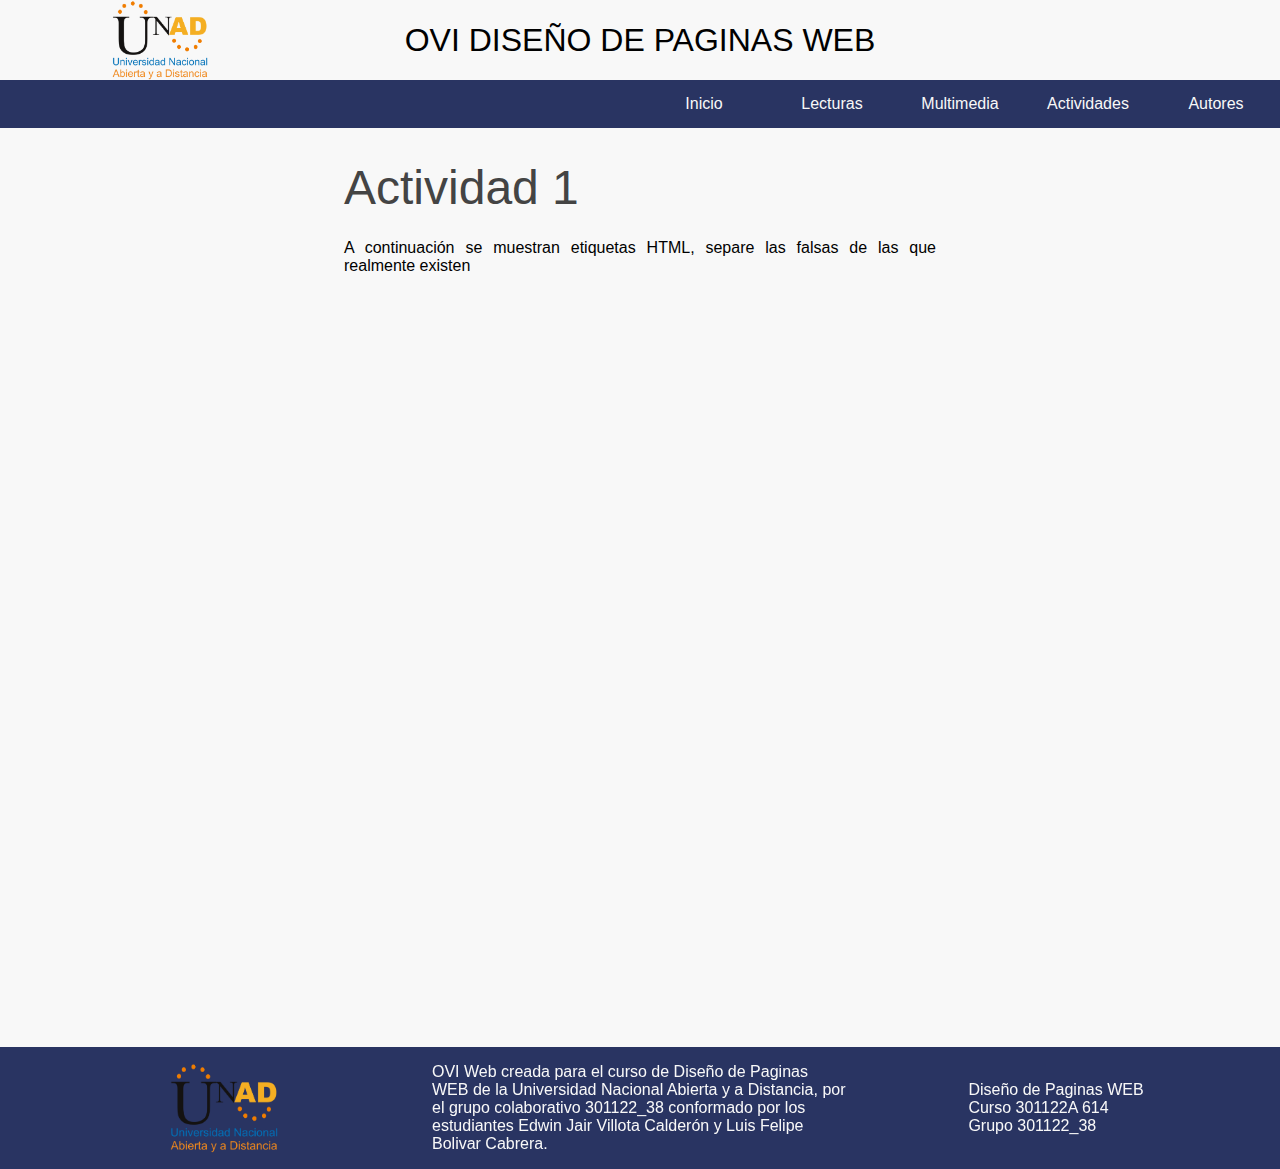
<file: pages/activities/activitie1.html>
<!DOCTYPE html>
<html lang="en">
<head>
    <meta charset="UTF-8">
    <meta name="viewport" content="width=device-width, initial-scale=1.0">
    <meta http-equiv="X-UA-Compatible" content="ie=edge">
    <link rel="stylesheet" href="../../styles/index.css">
    <link rel="stylesheet" href="../../styles/activities.css">
    <title>OVI WEB</title>
</head>
<body>
    <header class="main-header">
        <div class="header-div">
        </div>
        <div class="header-div">
            <h1>OVI Diseño de paginas Web</h1>
        </div>
        <div class="header-div">
            
        </div>
    </header>
    <nav class="main-menu">
        <ul>
            <li><a href="../../index.html">Inicio</a></li>
            <li class="submenu">
                <a href="#">Lecturas</a>
                <ul class="submenu-ul">
                    <li class="submenu-item"><a href="../lectures/lecture1.html">Lectura 1</a></li>
                    <li class="submenu-item"><a href="../lectures/lecture2.html">Lectura 2</a></li>
                    <li class="submenu-item"><a href="../lectures/lecture3.html">Lectura 3</a></li>
                    <li class="submenu-item"><a href="../lectures/lecture4.html">Lectura 4</a></li>
                    <li class="submenu-item"><a href="../lectures/lecture5.html">Lectura 5</a></li>
                </ul>
            </li>
            <li class="submenu">
                <a href="#">Multimedia</a>
                <ul class="submenu-ul">
                    <li class="submenu-item"><a href="../media/media1.html">Multimedia 1</a></li>
                    <li class="submenu-item"><a href="../media/media2.html">Multimedia 2</a></li>
                </ul>
            </li>
            <li class="submenu">
                <a href="#">Actividades</a>
                <ul class="submenu-ul">
                    <li class="submenu-item"><a href="../activities/activitie1.html">Actividad 1</a></li>
                    <li class="submenu-item"><a href="../activities/activitie2.html">Actividad 2</a></li>
                    <li class="submenu-item"><a href="../activities/activitie3.html">Actividad 3</a></li>
                </ul>
            </li>
            <li><a href="../autors/autors.html">Autores</a></li>
        </ul>
    </nav>

    <section class="activitie-section">
        <div></div>
        <article class="activitie-article">
            <h1 class="activitie-article-title">
                Actividad 1
            </h1>
            <div class="activitie-body">
                <p class="activitie-description">A continuación se muestran etiquetas HTML, separe las falsas de las que realmente existen</p><br>
                <div class="activitie-wrapper">
                        <iframe width="795" height="690" frameborder="0" src="https://es.educaplay.com/es/recursoseducativos/4913226/html5/actividad_1.htm"></iframe>
                </div>
            </div>
        </article>
        <div></div>
    </section>

    <footer class="main-footer">
        <div class="footer-div"></div>
        <div class="footer-div">
            <p class="footer-text">
                    OVI Web creada para el curso de Diseño de Paginas WEB de la Universidad Nacional Abierta y a Distancia, por el grupo colaborativo 301122_38 conformado por los estudiantes Edwin Jair Villota Calderón y Luis Felipe Bolivar Cabrera.
            </p>
        </div>
        <div class="footer-div">
            <p class="footer-text">
                Diseño de Paginas WEB<br>
                Curso 301122A 614<br>
                Grupo 301122_38<br>
            </p>
        </div>
    </footer>
</body>
</html>
</file>
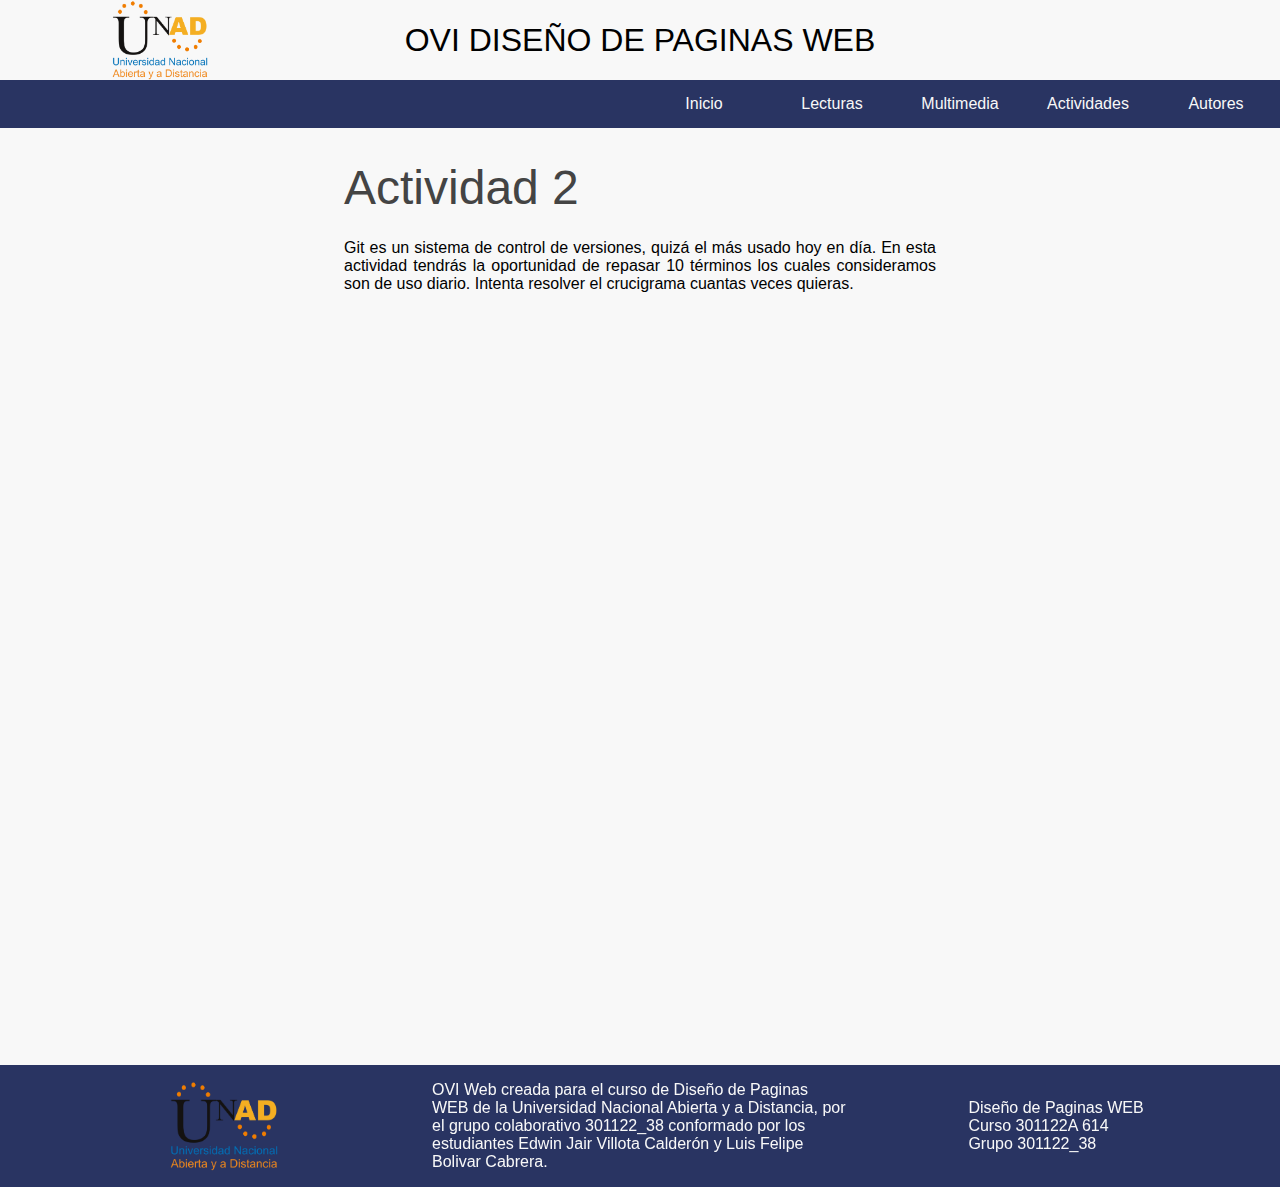
<file: pages/activities/activitie2.html>
<!DOCTYPE html>
<html lang="en">
<head>
    <meta charset="UTF-8">
    <meta name="viewport" content="width=device-width, initial-scale=1.0">
    <meta http-equiv="X-UA-Compatible" content="ie=edge">
    <link rel="stylesheet" href="../../styles/index.css">
    <link rel="stylesheet" href="../../styles/activities.css">
    <title>OVI WEB</title>
</head>
<body>
    <header class="main-header">
        <div class="header-div">
        </div>
        <div class="header-div">
            <h1>OVI Diseño de paginas Web</h1>
        </div>
        <div class="header-div">
            
        </div>
    </header>
    <nav class="main-menu">
        <ul>
            <li><a href="../../index.html">Inicio</a></li>
            <li class="submenu">
                <a href="#">Lecturas</a>
                <ul class="submenu-ul">
                    <li class="submenu-item"><a href="../lectures/lecture1.html">Lectura 1</a></li>
                    <li class="submenu-item"><a href="../lectures/lecture2.html">Lectura 2</a></li>
                    <li class="submenu-item"><a href="../lectures/lecture3.html">Lectura 3</a></li>
                    <li class="submenu-item"><a href="../lectures/lecture4.html">Lectura 4</a></li>
                    <li class="submenu-item"><a href="../lectures/lecture5.html">Lectura 5</a></li>
                </ul>
            </li>
            <li class="submenu">
                <a href="#">Multimedia</a>
                <ul class="submenu-ul">
                    <li class="submenu-item"><a href="../media/media1.html">Multimedia 1</a></li>
                    <li class="submenu-item"><a href="../media/media2.html">Multimedia 2</a></li>
                </ul>
            </li>
            <li class="submenu">
                <a href="#">Actividades</a>
                <ul class="submenu-ul">
                    <li class="submenu-item"><a href="../activities/activitie1.html">Actividad 1</a></li>
                    <li class="submenu-item"><a href="../activities/activitie2.html">Actividad 2</a></li>
                    <li class="submenu-item"><a href="../activities/activitie3.html">Actividad 3</a></li>
                </ul>
            </li>
            <li><a href="../autors/autors.html">Autores</a></li>
        </ul>
    </nav>

    <section class="activitie-section">
        <div></div>
        <article class="activitie-article">
            <h1 class="activitie-article-title">
                Actividad 2
            </h1>
            <div class="activitie-body">
                <p class="activitie-description">
                    Git es un sistema de control de versiones, quizá el más usado hoy en día. En esta actividad tendrás la oportunidad de repasar 10 términos los cuales consideramos
                    son de uso diario. Intenta resolver el crucigrama cuantas veces quieras.
                </p><br>
                <div class="activitie-wrapper">
                        <iframe width="795" height="690" frameborder="0" src="https://es.educaplay.com/es/recursoseducativos/4923590/html5/terminos_de_git.htm"></iframe>
                </div>
            </div>
        </article>
        <div></div>
    </section>

    <footer class="main-footer">
        <div class="footer-div"></div>
        <div class="footer-div">
            <p class="footer-text">
                    OVI Web creada para el curso de Diseño de Paginas WEB de la Universidad Nacional Abierta y a Distancia, por el grupo colaborativo 301122_38 conformado por los estudiantes Edwin Jair Villota Calderón y Luis Felipe Bolivar Cabrera.
            </p>
        </div>
        <div class="footer-div">
            <p class="footer-text">
                Diseño de Paginas WEB<br>
                Curso 301122A 614<br>
                Grupo 301122_38<br>
            </p>
        </div>
    </footer>
</body>
</html>
</file>
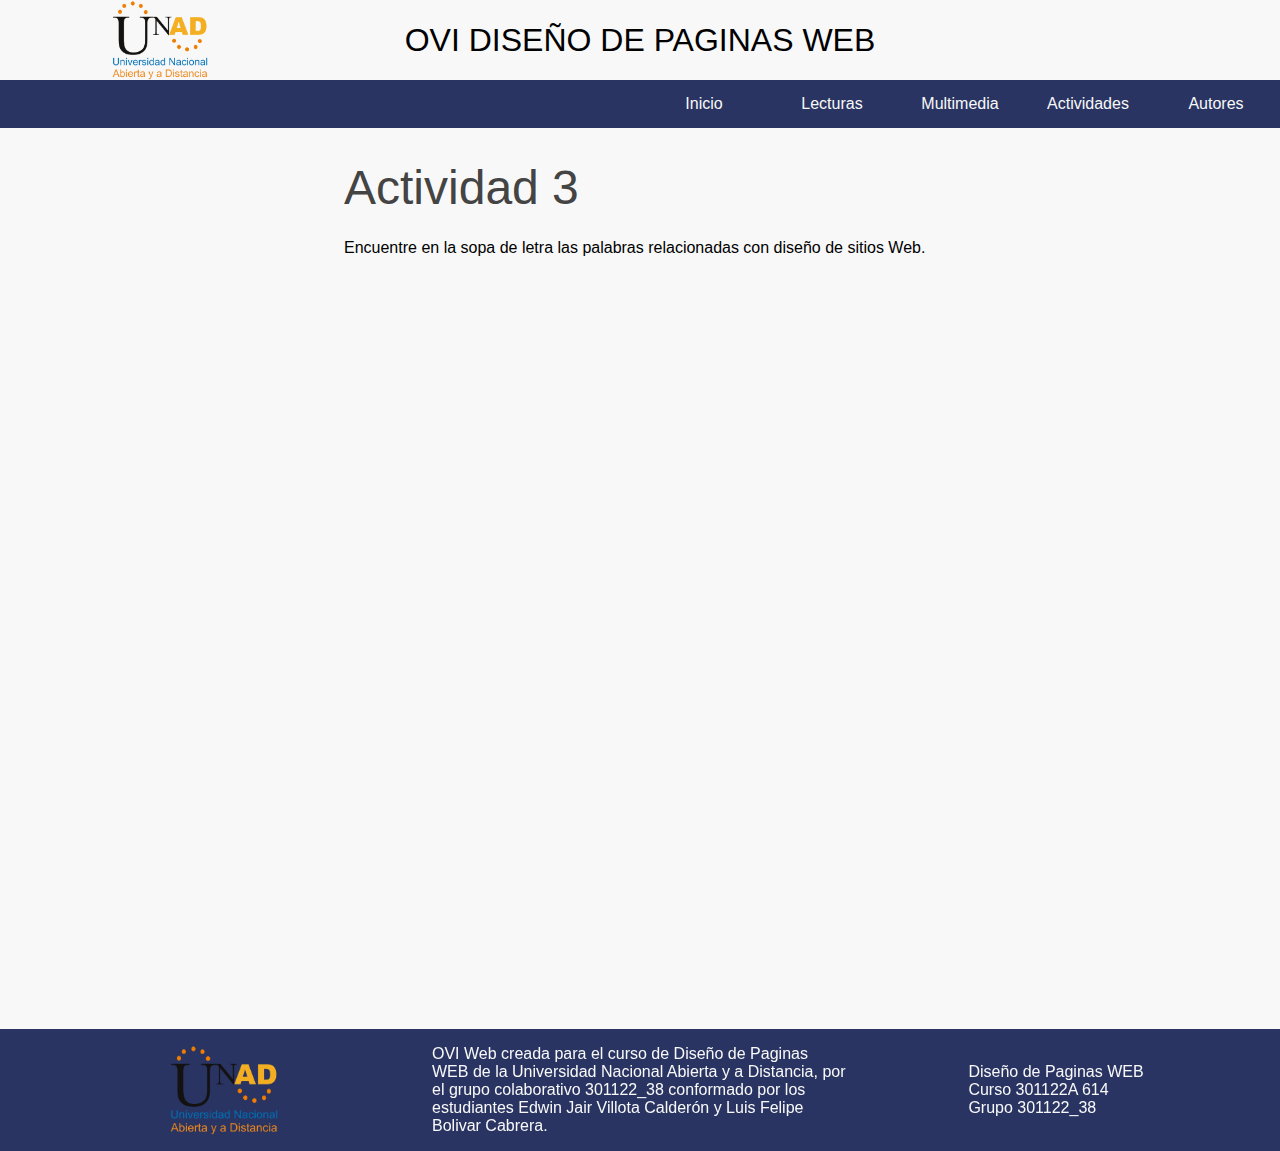
<file: pages/activities/activitie3.html>
<!DOCTYPE html>
<html lang="en">
<head>
    <meta charset="UTF-8">
    <meta name="viewport" content="width=device-width, initial-scale=1.0">
    <meta http-equiv="X-UA-Compatible" content="ie=edge">
    <link rel="stylesheet" href="../../styles/index.css">
    <link rel="stylesheet" href="../../styles/activities.css">
    <title>OVI WEB</title>
</head>
<body>
    <header class="main-header">
        <div class="header-div">
        </div>
        <div class="header-div">
            <h1>OVI Diseño de paginas Web</h1>
        </div>
        <div class="header-div">
            
        </div>
    </header>
    <nav class="main-menu">
        <ul>
            <li><a href="../../index.html">Inicio</a></li>
            <li class="submenu">
                <a href="#">Lecturas</a>
                <ul class="submenu-ul">
                    <li class="submenu-item"><a href="../lectures/lecture1.html">Lectura 1</a></li>
                    <li class="submenu-item"><a href="../lectures/lecture2.html">Lectura 2</a></li>
                    <li class="submenu-item"><a href="../lectures/lecture3.html">Lectura 3</a></li>
                    <li class="submenu-item"><a href="../lectures/lecture4.html">Lectura 4</a></li>
                    <li class="submenu-item"><a href="../lectures/lecture5.html">Lectura 5</a></li>
                </ul>
            </li>
            <li class="submenu">
                <a href="#">Multimedia</a>
                <ul class="submenu-ul">
                    <li class="submenu-item"><a href="../media/media1.html">Multimedia 1</a></li>
                    <li class="submenu-item"><a href="../media/media2.html">Multimedia 2</a></li>
                </ul>
            </li>
            <li class="submenu">
                <a href="#">Actividades</a>
                <ul class="submenu-ul">
                    <li class="submenu-item"><a href="../activities/activitie1.html">Actividad 1</a></li>
                    <li class="submenu-item"><a href="../activities/activitie2.html">Actividad 2</a></li>
                    <li class="submenu-item"><a href="../activities/activitie3.html">Actividad 3</a></li>
                </ul>
            </li>
            <li><a href="../autors/autors.html">Autores</a></li>
        </ul>
    </nav>

    <section class="activitie-section">
        <div></div>
        <article class="activitie-article">
            <h1 class="activitie-article-title">
                Actividad 3
            </h1>
            <div class="activitie-body">
                <p class="activitie-description">
                   Encuentre en la sopa de letra las palabras relacionadas con diseño de sitios Web. 
                </p><br>
                <div class="activitie-wrapper">
                    <iframe width="795" height="690" frameborder="0" src="https://es.educaplay.com/es/recursoseducativos/4923746/html5/actividad_3.htm"></iframe>
                </div>
            </div>
        </article>
        <div></div>
    </section>

    <footer class="main-footer">
        <div class="footer-div"></div>
        <div class="footer-div">
            <p class="footer-text">
                    OVI Web creada para el curso de Diseño de Paginas WEB de la Universidad Nacional Abierta y a Distancia, por el grupo colaborativo 301122_38 conformado por los estudiantes Edwin Jair Villota Calderón y Luis Felipe Bolivar Cabrera.
            </p>
        </div>
        <div class="footer-div">
            <p class="footer-text">
                Diseño de Paginas WEB<br>
                Curso 301122A 614<br>
                Grupo 301122_38<br>
            </p>
        </div>
    </footer>
</body>
</html>
</file>
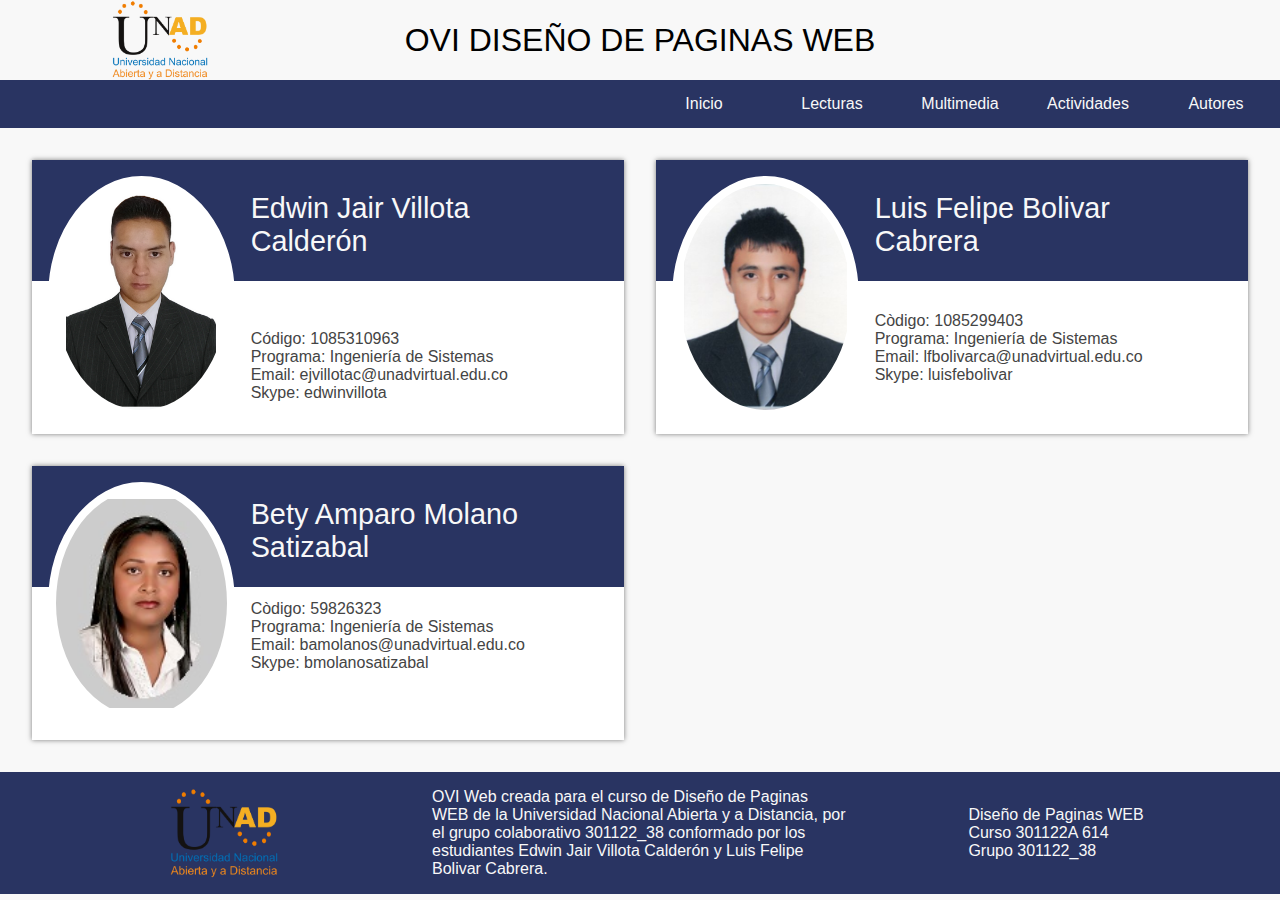
<file: pages/autors/autors.html>
<!DOCTYPE html>
<html lang="en">
<head>
    <meta charset="UTF-8">
    <meta name="viewport" content="width=device-width, initial-scale=1.0">
    <meta http-equiv="X-UA-Compatible" content="ie=edge">
    <link rel="stylesheet" href="../../styles/index.css">
    <link rel="stylesheet" href="../../styles/autors.css">
    <title>OVI WEB</title>
</head>
<body>
    <header class="main-header">
        <div class="header-div">
        </div>
        <div class="header-div">
            <h1>OVI Diseño de paginas Web</h1>
        </div>
        <div class="header-div">
            
        </div>
    </header>
    <nav class="main-menu">
        <ul>
            <li><a href="../../index.html">Inicio</a></li>
            <li class="submenu">
                <a href="#">Lecturas</a>
                <ul class="submenu-ul">
                    <li class="submenu-item"><a href="../lectures/lecture1.html">Lectura 1</a></li>
                    <li class="submenu-item"><a href="../lectures/lecture2.html">Lectura 2</a></li>
                    <li class="submenu-item"><a href="../lectures/lecture3.html">Lectura 3</a></li>
                    <li class="submenu-item"><a href="../lectures/lecture4.html">Lectura 4</a></li>
                    <li class="submenu-item"><a href="../lectures/lecture5.html">Lectura 5</a></li>
                </ul>
            </li>
            <li class="submenu">
                <a href="#">Multimedia</a>
                <ul class="submenu-ul">
                    <li class="submenu-item"><a href="../media/media1.html">Multimedia 1</a></li>
                    <li class="submenu-item"><a href="../media/media2.html">Multimedia 2</a></li>
                </ul>
            </li>
            <li class="submenu">
                <a href="#">Actividades</a>
                <ul class="submenu-ul">
                    <li class="submenu-item"><a href="../activities/activitie1.html">Actividad 1</a></li>
                    <li class="submenu-item"><a href="../activities/activitie2.html">Actividad 2</a></li>
                    <li class="submenu-item"><a href="../activities/activitie3.html">Actividad 3</a></li>
                </ul>
            </li>
            <li><a href="#">Autores</a></li>
        </ul>
    </nav>

    <section class="autors-section">
        <div class="autor-wrapper">
            <div class="avatar"></div>
            <div class="autor-info-wrapper">
                <span class="autor-name">Edwin Jair Villota Calderón</span><br><br><br><br><br>
                <span class="autor-code">Código: 1085310963</span><br>
                <span class="autor-program">Programa: Ingeniería de Sistemas</span><br>
                <span class="autor-email">Email: ejvillotac@unadvirtual.edu.co</span><br>
                <span class="autor-skype">Skype: edwinvillota</span>
            </div>
        </div>
        <div class="autor-wrapper">
            <div class="avatar"></div>
            <div class="autor-info-wrapper">
                <span class="autor-name">Luis Felipe Bolivar Cabrera</span><br><br><br><br>
                <span class="autor-code">Còdigo: 1085299403</span><br>
                <span class="autor-program">Programa: Ingeniería de Sistemas</span><br>
                <span class="autor-email">Email: lfbolivarca@unadvirtual.edu.co</span><br>
                <span class="autor-skype">Skype: luisfebolivar</span>
            </div>
        </div>
        <div class="autor-wrapper">
            <div class="avatar"></div>
            <div class="autor-info-wrapper">
                <span class="autor-name">Bety Amparo Molano Satizabal</span><br><br><br>
                <span class="autor-code">Còdigo: 59826323</span><br>
                <span class="autor-program">Programa: Ingeniería de Sistemas</span><br>
                <span class="autor-email">Email: bamolanos@unadvirtual.edu.co</span><br>
                <span class="autor-skype">Skype: bmolanosatizabal</span>
            </div>
        </div>
    </section>

    <footer class="main-footer">
        <div class="footer-div"></div>
        <div class="footer-div">
            <p class="footer-text">
                    OVI Web creada para el curso de Diseño de Paginas WEB de la Universidad Nacional Abierta y a Distancia, por el grupo colaborativo 301122_38 conformado por los estudiantes Edwin Jair Villota Calderón y Luis Felipe Bolivar Cabrera.
            </p>
        </div>
        <div class="footer-div">
            <p class="footer-text">
                Diseño de Paginas WEB<br>
                Curso 301122A 614<br>
                Grupo 301122_38<br>
                    </p>
        </div>
    </footer>
</body>
</html>
</file>
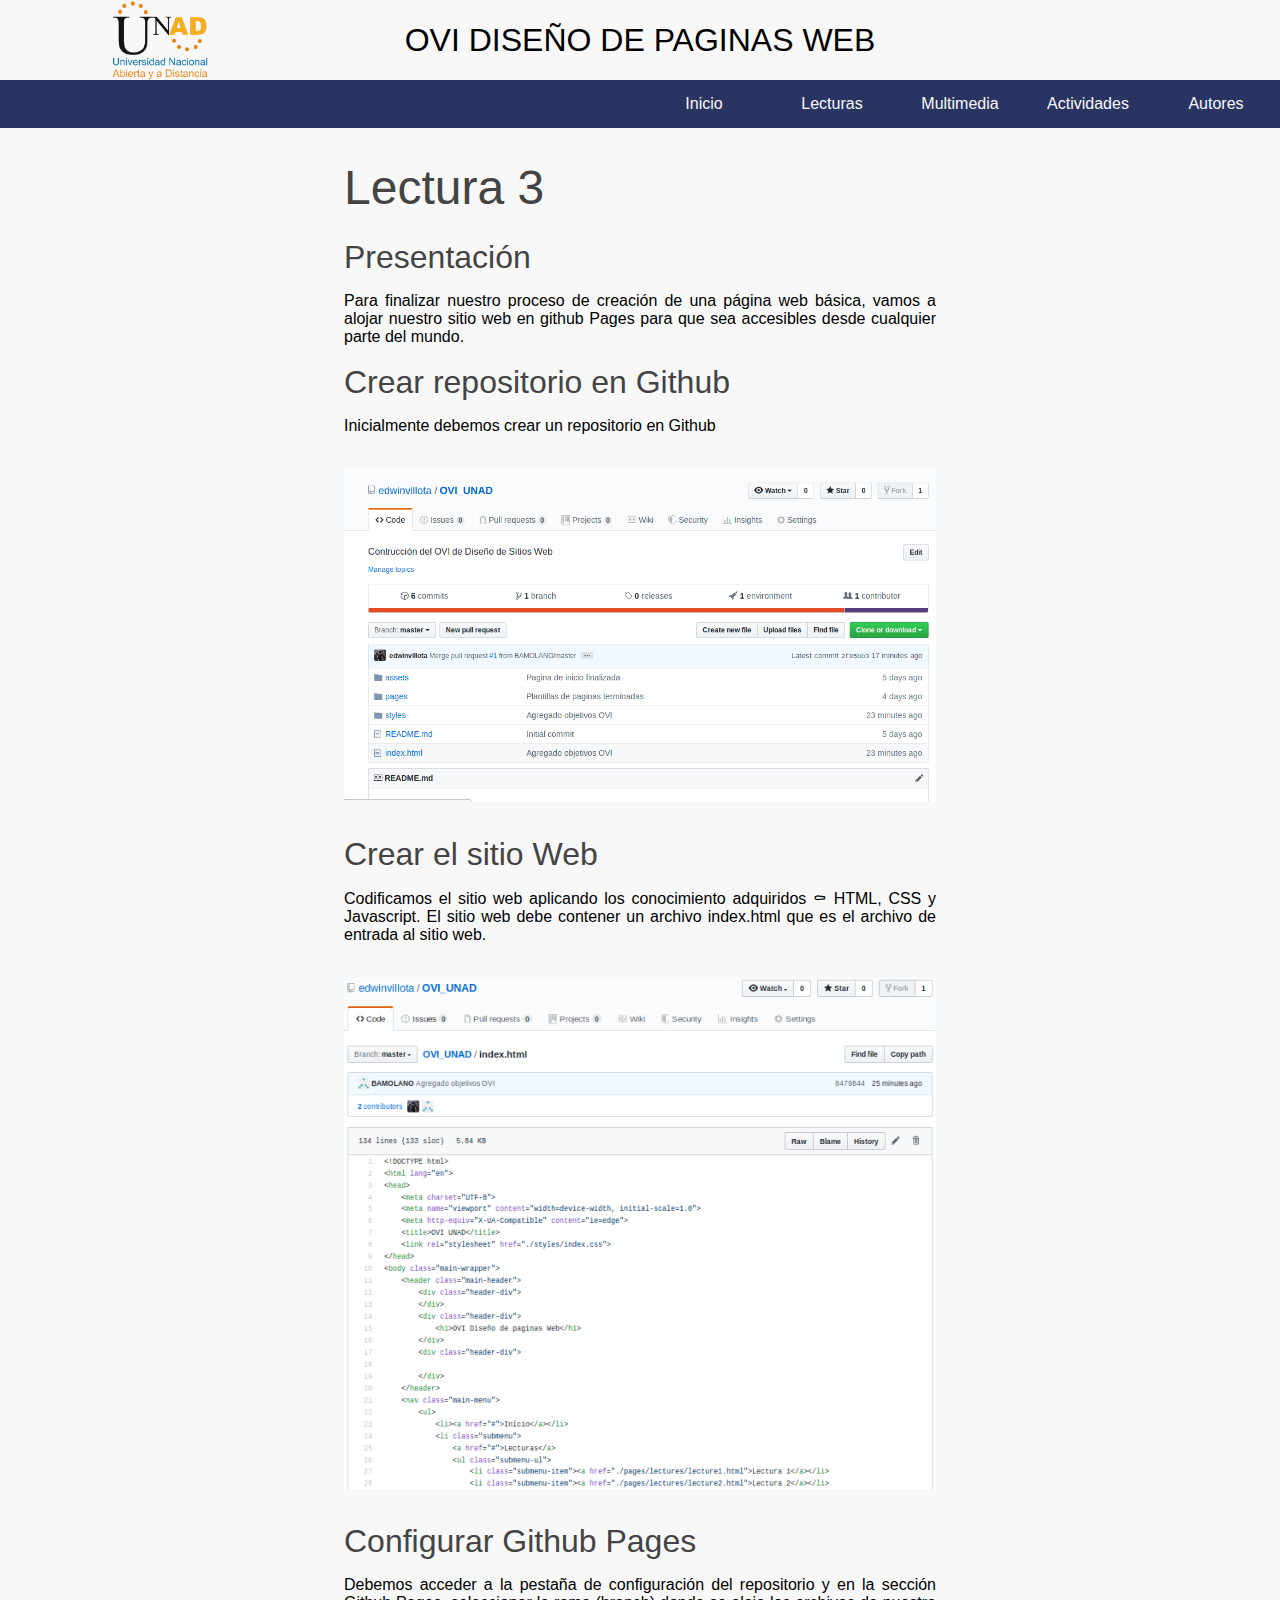
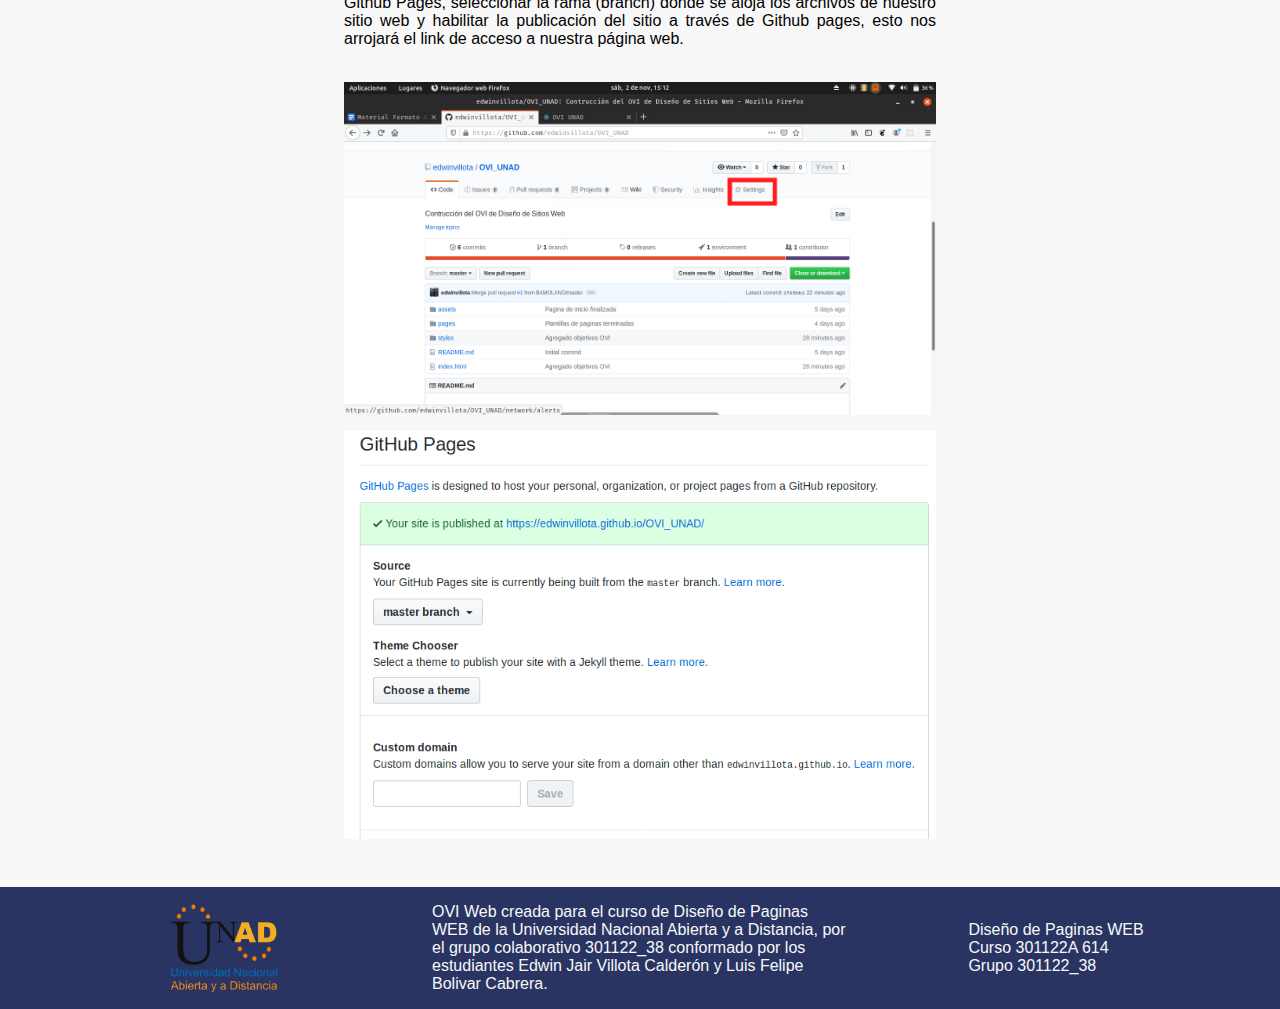
<file: pages/lectures/lecture3.html>
<!DOCTYPE html>
<html lang="en">
<head>
    <meta charset="UTF-8">
    <meta name="viewport" content="width=device-width, initial-scale=1.0">
    <meta http-equiv="X-UA-Compatible" content="ie=edge">
    <link rel="stylesheet" href="../../styles/index.css">
    <link rel="stylesheet" href="../../styles/lectures.css">
    <title>Lectura 3</title>
</head>
<body>
    <header class="main-header">
        <div class="header-div">
        </div>
        <div class="header-div">
            <h1>OVI Diseño de paginas Web</h1>
        </div>
        <div class="header-div">
            
        </div>
    </header>
    <nav class="main-menu">
        <ul>
            <li><a href="../../index.html">Inicio</a></li>
            <li class="submenu">
                <a href="#">Lecturas</a>
                <ul class="submenu-ul">
                    <li class="submenu-item"><a href="../lectures/lecture1.html">Lectura 1</a></li>
                    <li class="submenu-item"><a href="../lectures/lecture2.html">Lectura 2</a></li>
                    <li class="submenu-item"><a href="#">Lectura 3</a></li>
                    <li class="submenu-item"><a href="../lectures/lecture4.html">Lectura 4</a></li>
                    <li class="submenu-item"><a href="../lectures/lecture5.html">Lectura 5</a></li>
                </ul>
            </li>
            <li class="submenu">
                <a href="#">Multimedia</a>
                <ul class="submenu-ul">
                    <li class="submenu-item"><a href="../media/media1.html">Multimedia 1</a></li>
                    <li class="submenu-item"><a href="../media/media2.html">Multimedia 2</a></li>
                </ul>
            </li>
            <li class="submenu">
                <a href="#">Actividades</a>
                <ul class="submenu-ul">
                    <li class="submenu-item"><a href="../activities/activitie1.html">Actividad 1</a></li>
                    <li class="submenu-item"><a href="../activities/activitie2.html">Actividad 2</a></li>
                    <li class="submenu-item"><a href="../activities/activitie3.html">Actividad 3</a></li>
                </ul>
            </li>
            <li><a href="../autors/autors.html">Autores</a></li>
        </ul>
    </nav>

    <section class="lecture-section">
        <div></div>
        <article class="lecture">
                <h1 class="lecture-title">
                    Lectura 3
                </h1>
                <div class="lecture-body">
                    <h4 class="lecture-subtitle">Presentación</h4>
                    <p class="lecture-paragraph">
                            Para finalizar nuestro proceso de creación de una página web básica, vamos a alojar nuestro sitio web en github Pages para que sea accesibles desde cualquier parte del mundo.
                    </p><br>

                    <h4 class="lecture-subtitle">Crear repositorio en Github</h4>
                    <p class="lecture-paragraph">
                            Inicialmente debemos crear un repositorio en Github 
                    </p><br>
                    <div class="image-wrapper">
                        <img src="../../assets/paso_1.png" alt="Imagen">
                    </div><br>
                    <h4 class="lecture-subtitle">Crear el sitio Web</h4>
                    <p class="lecture-paragraph">
                            Codificamos el sitio web aplicando los conocimiento adquiridos ⚰
                            HTML, CSS y Javascript. El sitio web debe contener un archivo index.html
                            que es el archivo de entrada al sitio web.
                    </p><br>
                    <div class="image-wrapper">
                        <img src="../../assets/paso_2.png" alt="Imagen">
                    </div><br>
                    <h4 class="lecture-subtitle">Configurar Github Pages</h4>
                    <p class="lecture-paragraph">
                        Debemos acceder a la pestaña de configuración del repositorio y en la sección Github Pages,
                         seleccionar la rama (branch) donde se aloja los archivos de nuestro sitio web y habilitar la 
                         publicación del sitio a través de Github pages, esto nos arrojará el link de acceso a nuestra página web.
                    </p><br>    
                    <div class="image-wrapper">
                        <img src="../../assets/paso_2_2.jpg" alt="Imagen">
                    </div>
                    <div class="image-wrapper">
                        <img src="../../assets/paso_3.png" alt="Imagen">
                    </div>
                </div>
        </article>
        <div></div>
    </section>

    <footer class="main-footer">
        <div class="footer-div"></div>
        <div class="footer-div">
            <p class="footer-text">
                    OVI Web creada para el curso de Diseño de Paginas WEB de la Universidad Nacional Abierta y a Distancia, por el grupo colaborativo 301122_38 conformado por los estudiantes Edwin Jair Villota Calderón y Luis Felipe Bolivar Cabrera.
            </p>
        </div>
        <div class="footer-div">
            <p class="footer-text">
                Diseño de Paginas WEB<br>
                Curso 301122A 614<br>
                Grupo 301122_38<br>
            </p>
        </div>
    </footer>
</body>
</html>
</file>
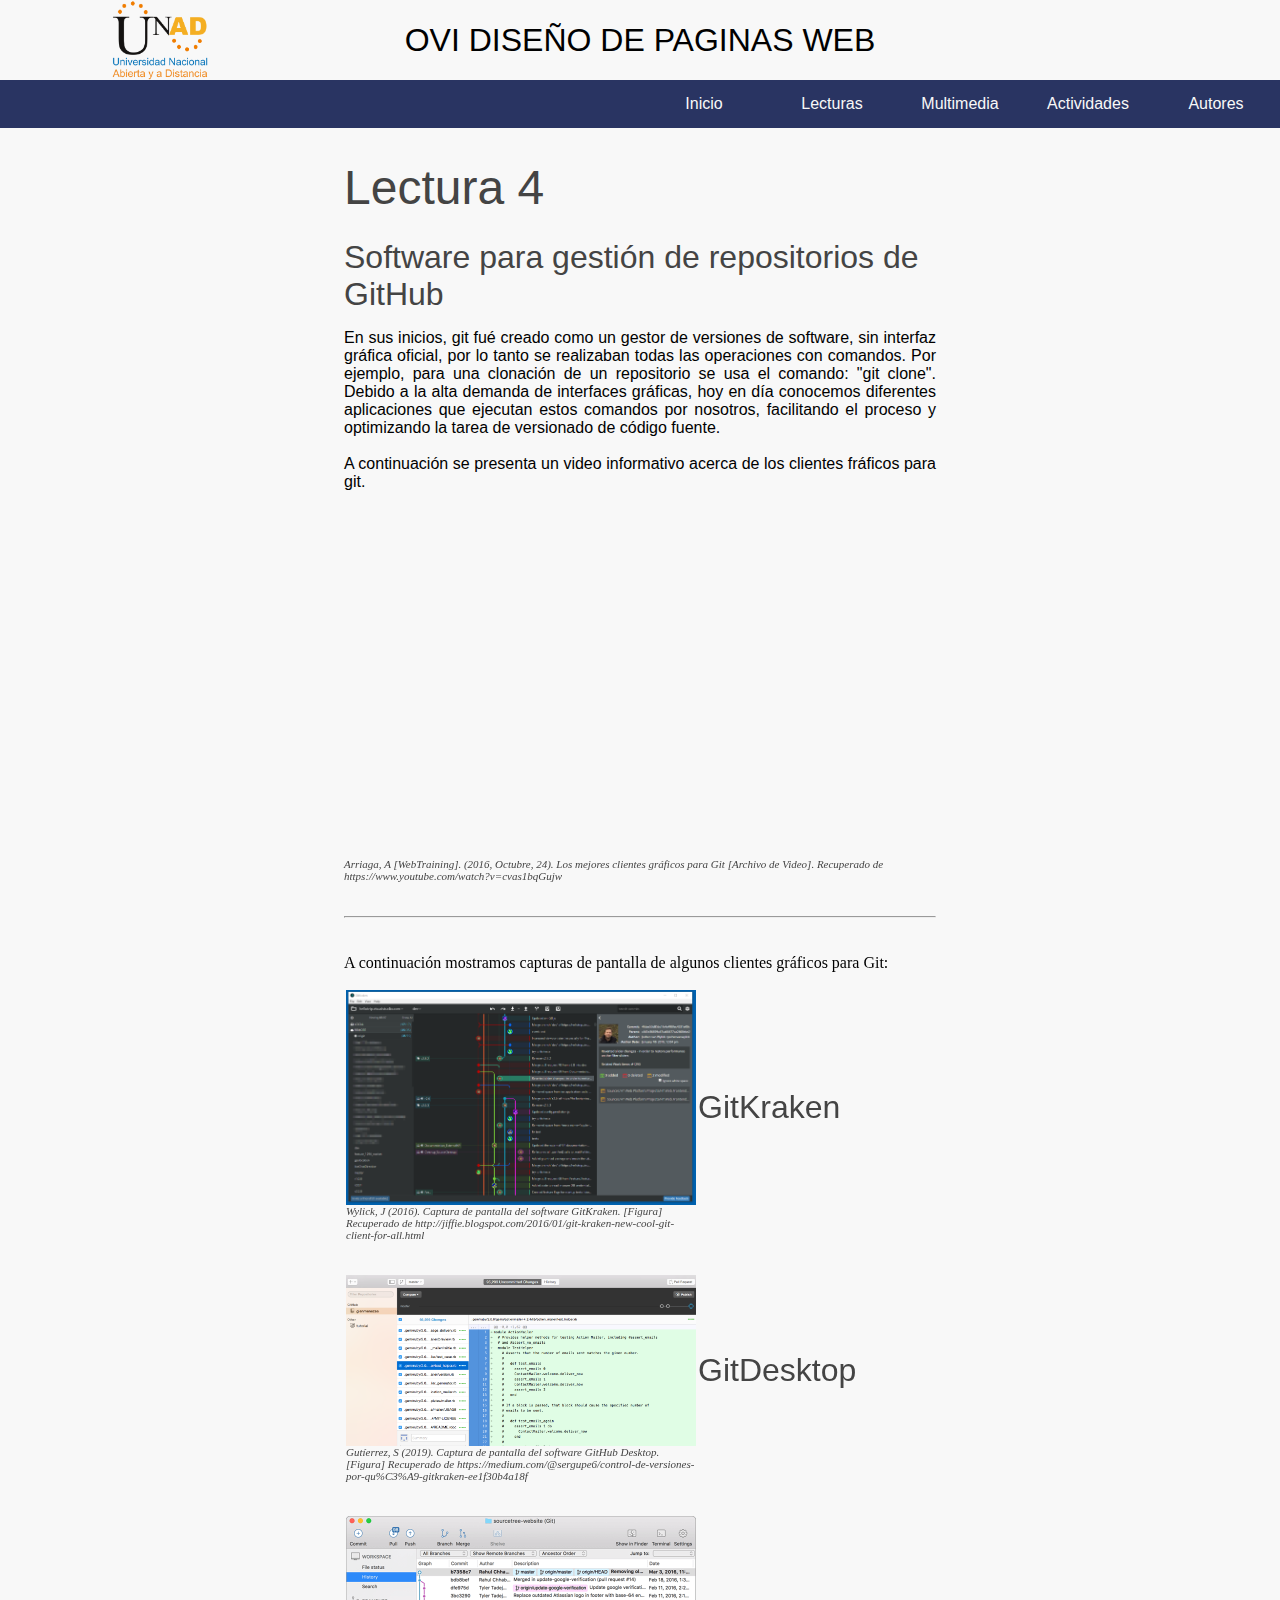
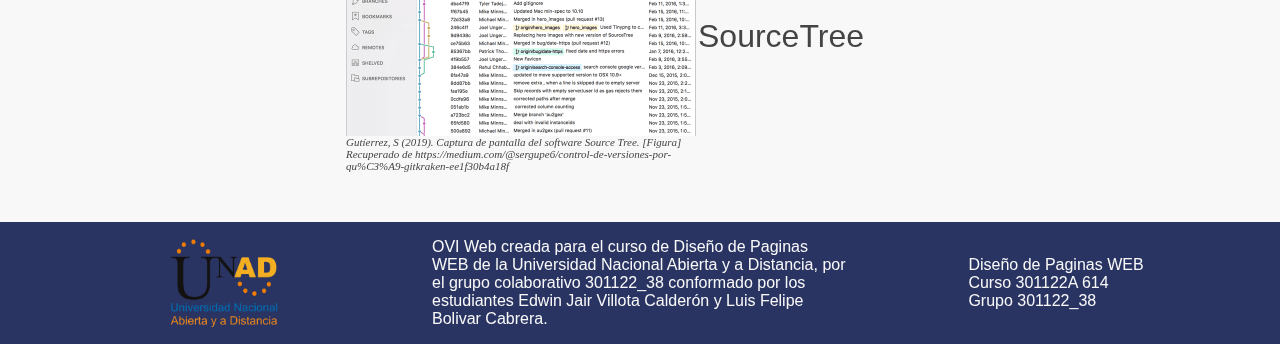
<file: pages/lectures/lecture4.html>
<!DOCTYPE html>
<html lang="en">
<head>
    <meta charset="UTF-8">
    <meta name="viewport" content="width=device-width, initial-scale=1.0">
    <meta http-equiv="X-UA-Compatible" content="ie=edge">
    <link rel="stylesheet" href="../../styles/index.css">
    <link rel="stylesheet" href="../../styles/lectures.css">
    <link rel="stylesheet" href="../../styles/media.css">
    <title>Lectura 1</title>
</head>
<body>
    <header class="main-header">
        <div class="header-div">
        </div>
        <div class="header-div">
            <h1>OVI Diseño de paginas Web</h1>
        </div>
        <div class="header-div">
            
        </div>
    </header>
    <nav class="main-menu">
        <ul>
            <li><a href="../../index.html">Inicio</a></li>
            <li class="submenu">
                <a href="#">Lecturas</a>
                <ul class="submenu-ul">
                    <li class="submenu-item"><a href="../lectures/lecture1.html">Lectura 1</a></li>
                    <li class="submenu-item"><a href="../lectures/lecture2.html">Lectura 2</a></li>
                    <li class="submenu-item"><a href="../lectures/lecture3.html">Lectura 3</a></li>
                    <li class="submenu-item"><a href="#">Lectura 4</a></li>
                    <li class="submenu-item"><a href="../lectures/lecture5.html">Lectura 5</a></li>
                </ul>
            </li>
            <li class="submenu">
                <a href="#">Multimedia</a>
                <ul class="submenu-ul">
                    <li class="submenu-item"><a href="../media/media1.html">Multimedia 1</a></li>
                    <li class="submenu-item"><a href="../media/media2.html">Multimedia 2</a></li>
                </ul>
            </li>
            <li class="submenu">
                <a href="#">Actividades</a>
                <ul class="submenu-ul">
                    <li class="submenu-item"><a href="../activities/activitie1.html">Actividad 1</a></li>
                    <li class="submenu-item"><a href="../activities/activitie2.html">Actividad 2</a></li>
                    <li class="submenu-item"><a href="../activities/activitie3.html">Actividad 3</a></li>
                </ul>
            </li>
            <li><a href="../autors/autors.html">Autores</a></li>
        </ul>
    </nav>

    <section class="lecture-section">
        <div></div>
        <article class="lecture">
            <h1 class="lecture-title">
                Lectura 4
            </h1>
            <div class="lecture-body">
                <h4 class="lecture-subtitle">Software para gestión de repositorios de GitHub</h4>
                <p class="lecture-paragraph">En sus inicios, git fué creado como un gestor de versiones de software, sin interfaz gráfica oficial, por lo tanto se realizaban todas las operaciones con comandos.
                    Por ejemplo, para una clonación de un repositorio se usa el comando: "git clone". Debido a la alta demanda de interfaces gráficas, hoy en día conocemos diferentes aplicaciones que ejecutan
                    estos comandos por nosotros, facilitando el proceso y optimizando la tarea de versionado de código fuente.
                </p><br>
                <div class="media-body">
                        <p class="media-description">A continuación se presenta un video informativo acerca de los clientes fráficos para git.</p><br>
                        <div class="video-wrapper">
                                <iframe width="560" height="315" src="https://www.youtube.com/embed/cvas1bqGujw" frameborder="0" allow="accelerometer; autoplay; encrypted-media; gyroscope; picture-in-picture" allowfullscreen></iframe>
                                <br>
                            <cite>Arriaga, A [WebTraining]. (2016, Octubre, 24). Los mejores clientes gráficos para Git [Archivo de Video]. Recuperado de https://www.youtube.com/watch?v=cvas1bqGujw</cite>
                       </div>
                    </div>
                <br>
                <hr>
                <br><br>
                <p>A continuación mostramos capturas de pantalla de algunos clientes gráficos para Git:</p>
                <table>
                    <tbody>
                        <tr>
                            <td>
                                <div class="image-wrapper images-git">
                                    <img src="../../assets/softwareGit/gitKraken.png" alt="GitKraken">
                                    <cite>Wylick, J (2016). Captura de pantalla del software GitKraken. [Figura] Recuperado de http://jiffie.blogspot.com/2016/01/git-kraken-new-cool-git-client-for-all.html</cite>
                                </div>
                            </td>
                            <td>
                                <h1 class="lecture-subtitle">GitKraken</h1>
                            </td>
                        </tr>
                        <tr>
                            <td>
                                <div class="image-wrapper images-git">
                                    <img src="../../assets/softwareGit/githubDesktop.png" alt="GitHub Desktop">
                                    <cite>Gutíerrez, S (2019). Captura de pantalla del software GitHub Desktop. [Figura] Recuperado de https://medium.com/@sergupe6/control-de-versiones-por-qu%C3%A9-gitkraken-ee1f30b4a18f</cite>
                            </div>
                            </td>
                            <td>
                                <h1 class="lecture-subtitle">GitDesktop</h1>
                            </td>
                        </tr>
                        <tr>
                            <td>
                                <div class="image-wrapper images-git">
                                        <img src="../../assets/softwareGit/sourceTree.png" alt="sourceTree">
                                        <cite>Gutíerrez, S (2019). Captura de pantalla del software Source Tree. [Figura] Recuperado de https://medium.com/@sergupe6/control-de-versiones-por-qu%C3%A9-gitkraken-ee1f30b4a18f</cite>
                                </div>
                            </td>
                            <td>
                                <h1 class="lecture-subtitle">SourceTree</h1>
                            </td>
                        </tr>
                    </tbody>
                </table>

                
            </div>
        </article>
        <div></div>
    </section>

    <footer class="main-footer">
        <div class="footer-div"></div>
        <div class="footer-div">
            <p class="footer-text">
                    OVI Web creada para el curso de Diseño de Paginas WEB de la Universidad Nacional Abierta y a Distancia, por el grupo colaborativo 301122_38 conformado por los estudiantes Edwin Jair Villota Calderón y Luis Felipe Bolivar Cabrera.
            </p>
        </div>
        <div class="footer-div">
            <p class="footer-text">
                Diseño de Paginas WEB<br>
                Curso 301122A 614<br>
                Grupo 301122_38<br>
            </p>
        </div>
    </footer>
</body>
</html>
</file>
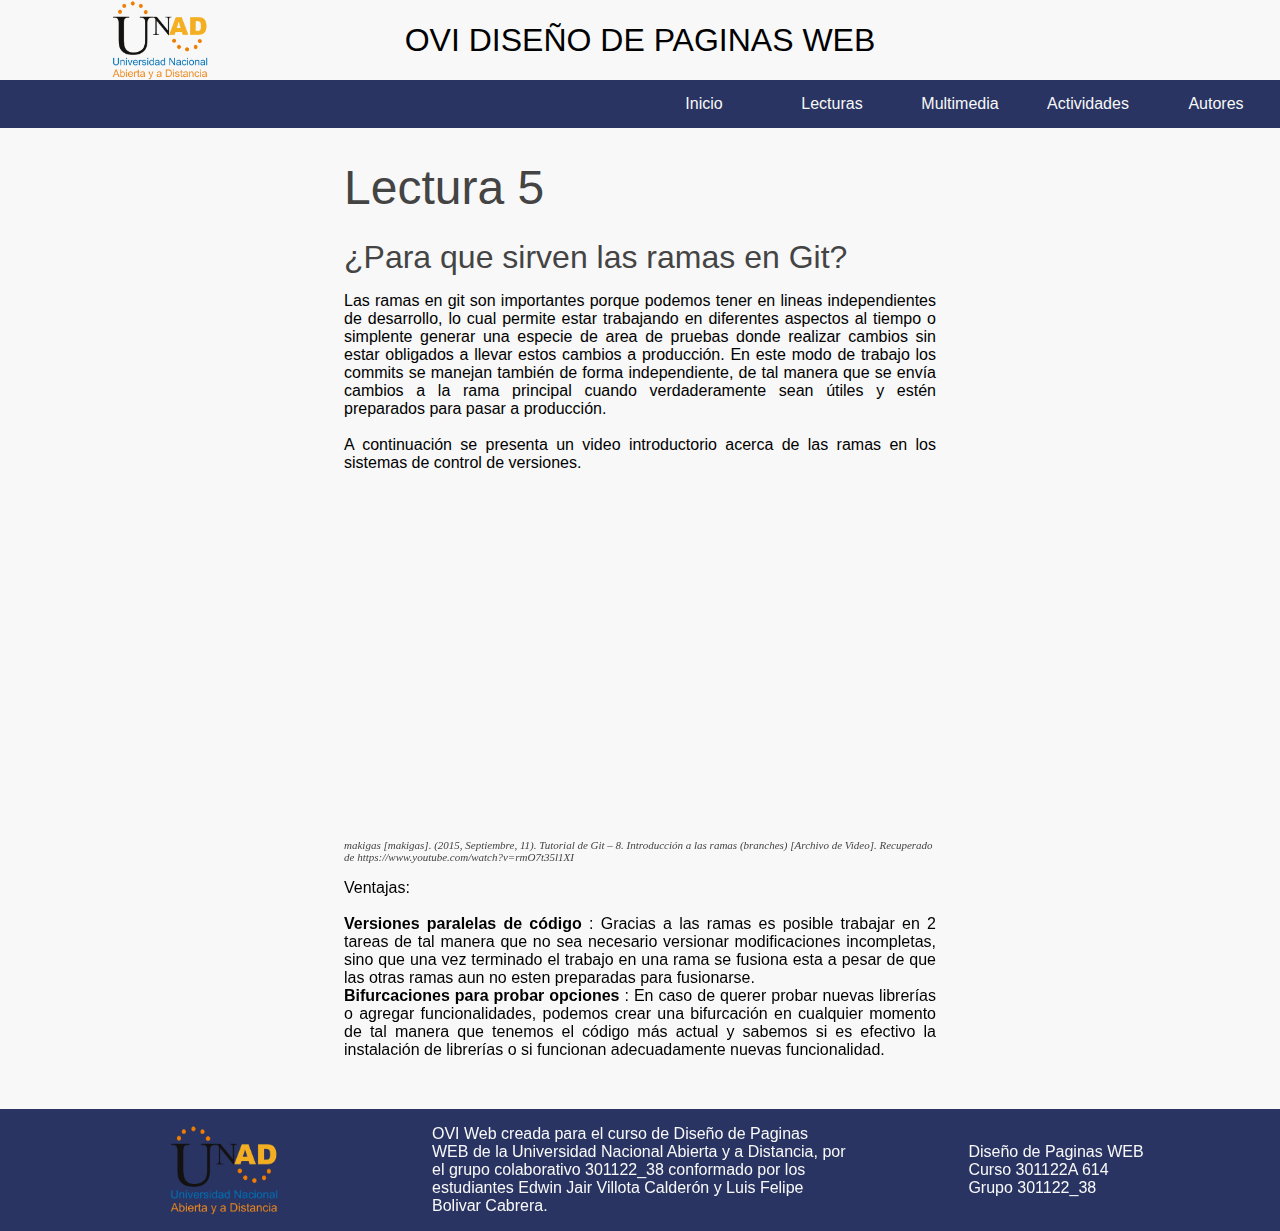
<file: pages/lectures/lecture5.html>
<!DOCTYPE html>
<html lang="en">
<head>
    <meta charset="UTF-8">
    <meta name="viewport" content="width=device-width, initial-scale=1.0">
    <meta http-equiv="X-UA-Compatible" content="ie=edge">
    <link rel="stylesheet" href="../../styles/index.css">
    <link rel="stylesheet" href="../../styles/lectures.css">
    <link rel="stylesheet" href="../../styles/media.css">
    <title>Lectura 1</title>
</head>
<body>
    <header class="main-header">
        <div class="header-div">
        </div>
        <div class="header-div">
            <h1>OVI Diseño de paginas Web</h1>
        </div>
        <div class="header-div">
            
        </div>
    </header>
    <nav class="main-menu">
        <ul>
            <li><a href="../../index.html">Inicio</a></li>
            <li class="submenu">
                <a href="#">Lecturas</a>
                <ul class="submenu-ul">
                    <li class="submenu-item"><a href="../lectures/lecture1.html">Lectura 1</a></li>
                    <li class="submenu-item"><a href="../lectures/lecture2.html">Lectura 2</a></li>
                    <li class="submenu-item"><a href="../lectures/lecture3.html">Lectura 3</a></li>
                    <li class="submenu-item"><a href="../lectures/lecture4.html">Lectura 4</a></li>
                    <li class="submenu-item"><a href="#">Lectura 5</a></li>
                </ul>
            </li>
            <li class="submenu">
                <a href="#">Multimedia</a>
                <ul class="submenu-ul">
                    <li class="submenu-item"><a href="../media/media1.html">Multimedia 1</a></li>
                    <li class="submenu-item"><a href="../media/media2.html">Multimedia 2</a></li>
                </ul>
            </li>
            <li class="submenu">
                <a href="#">Actividades</a>
                <ul class="submenu-ul">
                    <li class="submenu-item"><a href="../activities/activitie1.html">Actividad 1</a></li>
                    <li class="submenu-item"><a href="../activities/activitie2.html">Actividad 2</a></li>
                    <li class="submenu-item"><a href="../activities/activitie3.html">Actividad 3</a></li>
                </ul>
            </li>
            <li><a href="../autors/autors.html">Autores</a></li>
        </ul>
    </nav>

    <section class="lecture-section">
        <div></div>
        <article class="lecture">
            <h1 class="lecture-title">
                Lectura 5
            </h1>
                    <div class="lecture-body">
                        <h4 class="lecture-subtitle">¿Para que sirven las ramas en Git?</h4>
                        <p class="lecture-paragraph">
                            Las ramas en git son importantes porque podemos tener en lineas independientes de desarrollo, lo cual permite estar trabajando en diferentes aspectos al tiempo
                            o simplente generar una especie de area de pruebas donde realizar cambios sin estar obligados a llevar estos cambios a producción. En este modo de trabajo
                            los commits se manejan también de forma independiente, de tal manera que se envía cambios a la rama principal cuando verdaderamente sean útiles y estén preparados
                            para pasar a producción.
                        </p><br>
        
                        <div class="media-body">
                            <p class="media-description">A continuación se presenta un video introductorio acerca de las ramas en los sistemas de control de versiones.</p><br>
                            <div class="video-wrapper">
                                    <iframe width="560" height="315" src="https://www.youtube.com/embed/rmO7t35l1XI" frameborder="0" allow="accelerometer; autoplay; encrypted-media; gyroscope; picture-in-picture" allowfullscreen></iframe>
                                    <br>
                                    <cite>makigas [makigas]. (2015, Septiembre, 11). Tutorial de Git – 8. Introducción a las ramas (branches) [Archivo de Video]. Recuperado de https://www.youtube.com/watch?v=rmO7t35l1XI</cite>
                           </div>
                        </div>
                        
                        <p class="lecture-paragraph">
                               Ventajas:<br><br>
                                <b>Versiones paralelas de código</b> : Gracias a las ramas es posible trabajar en 2 tareas de tal manera que no sea necesario versionar modificaciones incompletas, sino que una vez terminado el trabajo en una rama se fusiona esta a pesar de que las otras ramas aun no esten preparadas para fusionarse.<br>
                                <b>Bifurcaciones para probar opciones</b> : En caso de querer probar nuevas librerías o agregar funcionalidades, podemos crear una bifurcación en cualquier momento de tal manera que tenemos el código más actual y sabemos si es efectivo la instalación de librerías o si funcionan adecuadamente nuevas funcionalidad.<br>
                        </p><br> 
                    </div>
        </article>
        <div></div>
    </section>

    <footer class="main-footer">
        <div class="footer-div"></div>
        <div class="footer-div">
            <p class="footer-text">
                    OVI Web creada para el curso de Diseño de Paginas WEB de la Universidad Nacional Abierta y a Distancia, por el grupo colaborativo 301122_38 conformado por los estudiantes Edwin Jair Villota Calderón y Luis Felipe Bolivar Cabrera.
            </p>
        </div>
        <div class="footer-div">
            <p class="footer-text">
                Diseño de Paginas WEB<br>
                Curso 301122A 614<br>
                Grupo 301122_38<br>
            </p>
        </div>
    </footer>
</body>
</html>
</file>
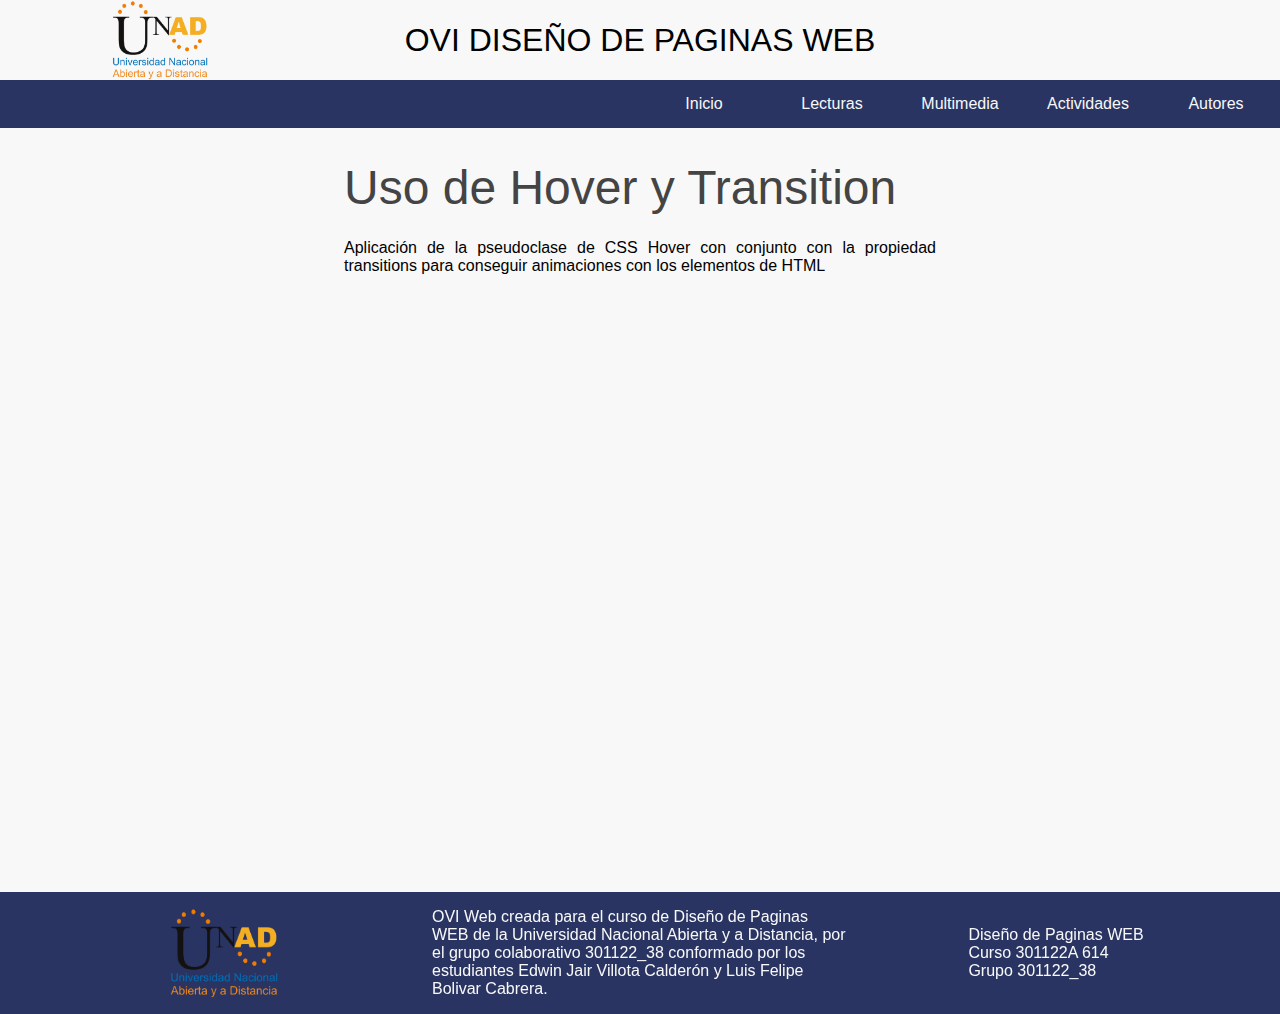
<file: pages/media/media1.html>
<!DOCTYPE html>
<html lang="en">
<head>
    <meta charset="UTF-8">
    <meta name="viewport" content="width=device-width, initial-scale=1.0">
    <meta http-equiv="X-UA-Compatible" content="ie=edge">
    <link rel="stylesheet" href="../../styles/index.css">
    <link rel="stylesheet" href="../../styles/media.css">
    <title>OVI WEB</title>
</head>
<body>
    <header class="main-header">
        <div class="header-div">
        </div>
        <div class="header-div">
            <h1>OVI Diseño de paginas Web</h1>
        </div>
        <div class="header-div">
            
        </div>
    </header>
    <nav class="main-menu">
        <ul>
            <li><a href="../../index.html">Inicio</a></li>
            <li class="submenu">
                <a href="#">Lecturas</a>
                <ul class="submenu-ul">
                    <li class="submenu-item"><a href="../lectures/lecture1.html">Lectura 1</a></li>
                    <li class="submenu-item"><a href="../lectures/lecture2.html">Lectura 2</a></li>
                    <li class="submenu-item"><a href="../lectures/lecture3.html">Lectura 3</a></li>
                    <li class="submenu-item"><a href="../lectures/lecture4.html">Lectura 4</a></li>
                    <li class="submenu-item"><a href="../lectures/lecture5.html">Lectura 5</a></li>
                </ul>
            </li>
            <li class="submenu">
                <a href="#">Multimedia</a>
                <ul class="submenu-ul">
                    <li class="submenu-item"><a href="../media/media1.html">Multimedia 1</a></li>
                    <li class="submenu-item"><a href="../media/media2.html">Multimedia 2</a></li>
                </ul>
            </li>
            <li class="submenu">
                <a href="#">Actividades</a>
                <ul class="submenu-ul">
                    <li class="submenu-item"><a href="../activities/activitie1.html">Actividad 1</a></li>
                    <li class="submenu-item"><a href="../activities/activitie2.html">Actividad 2</a></li>
                    <li class="submenu-item"><a href="../activities/activitie3.html">Actividad 3</a></li>
                </ul>
            </li>
            <li><a href="../autors/autors.html">Autores</a></li>
        </ul>
    </nav>

    <section class="media-section">
        <div></div>
        <article class="media-article">
            <h1 class="media-article-title">
                Uso de Hover y Transition
            </h1>
            <div class="media-body">
                <p class="media-description">Aplicación de la pseudoclase de CSS Hover con conjunto con la propiedad transitions para conseguir animaciones con los elementos de HTML</p><br>
                <div class="video-wrapper">
                    <iframe width="560" height="315" src="https://www.youtube.com/embed/j5V9_EJu7GU" frameborder="0" allow="accelerometer; autoplay; encrypted-media; gyroscope; picture-in-picture" allowfullscreen></iframe>
                </div>
            </div>
        </article>
        <div></div>
    </section>

    <footer class="main-footer">
        <div class="footer-div"></div>
        <div class="footer-div">
            <p class="footer-text">
                    OVI Web creada para el curso de Diseño de Paginas WEB de la Universidad Nacional Abierta y a Distancia, por el grupo colaborativo 301122_38 conformado por los estudiantes Edwin Jair Villota Calderón y Luis Felipe Bolivar Cabrera.
            </p>
        </div>
        <div class="footer-div">
            <p class="footer-text">
                Diseño de Paginas WEB<br>
                Curso 301122A 614<br>
                Grupo 301122_38<br>
            </p>
        </div>
    </footer>
</body>
</html>
</file>
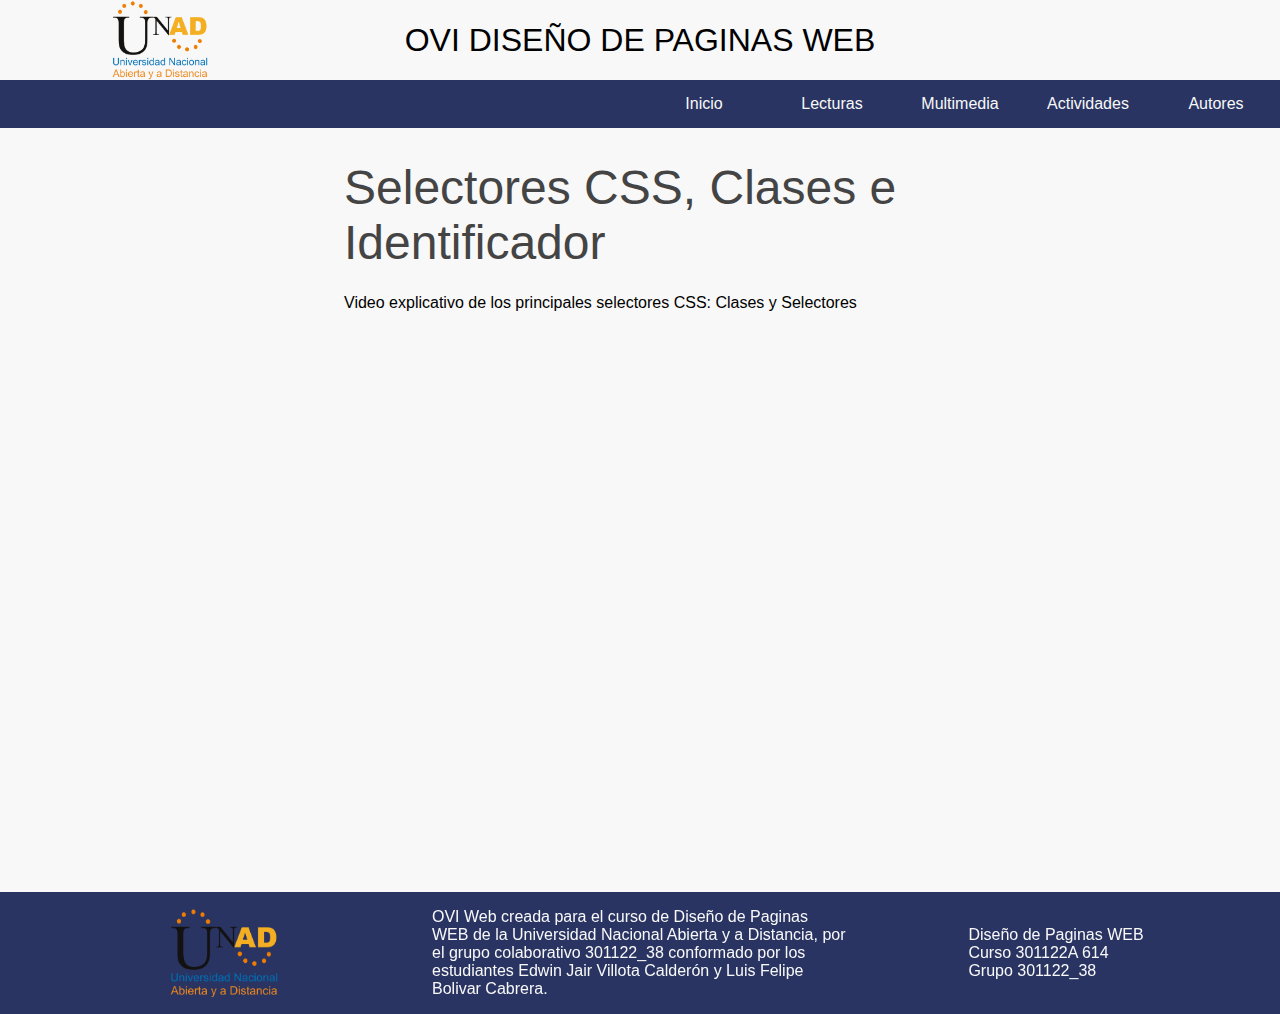
<file: pages/media/media2.html>
<!DOCTYPE html>
<html lang="en">
<head>
    <meta charset="UTF-8">
    <meta name="viewport" content="width=device-width, initial-scale=1.0">
    <meta http-equiv="X-UA-Compatible" content="ie=edge">
    <link rel="stylesheet" href="../../styles/index.css">
    <link rel="stylesheet" href="../../styles/media.css">
    <title>OVI WEB</title>
</head>
<body>
    <header class="main-header">
        <div class="header-div">
        </div>
        <div class="header-div">
            <h1>OVI Diseño de paginas Web</h1>
        </div>
        <div class="header-div">
            
        </div>
    </header>
    <nav class="main-menu">
        <ul>
            <li><a href="../../index.html">Inicio</a></li>
            <li class="submenu">
                <a href="#">Lecturas</a>
                <ul class="submenu-ul">
                    <li class="submenu-item"><a href="../lectures/lecture1.html">Lectura 1</a></li>
                    <li class="submenu-item"><a href="../lectures/lecture2.html">Lectura 2</a></li>
                    <li class="submenu-item"><a href="../lectures/lecture3.html">Lectura 3</a></li>
                    <li class="submenu-item"><a href="../lectures/lecture4.html">Lectura 4</a></li>
                    <li class="submenu-item"><a href="../lectures/lecture5.html">Lectura 5</a></li>
                </ul>
            </li>
            <li class="submenu">
                <a href="#">Multimedia</a>
                <ul class="submenu-ul">
                    <li class="submenu-item"><a href="../media/media1.html">Multimedia 1</a></li>
                    <li class="submenu-item"><a href="../media/media2.html">Multimedia 2</a></li>
                </ul>
            </li>
            <li class="submenu">
                <a href="#">Actividades</a>
                <ul class="submenu-ul">
                    <li class="submenu-item"><a href="../activities/activitie1.html">Actividad 1</a></li>
                    <li class="submenu-item"><a href="../activities/activitie2.html">Actividad 2</a></li>
                    <li class="submenu-item"><a href="../activities/activitie3.html">Actividad 3</a></li>
                </ul>
            </li>
            <li><a href="../autors/autors.html">Autores</a></li>
        </ul>
    </nav>

    <section class="media-section">
        <div></div>
        <article class="media-article">
            <h1 class="media-article-title">
                Selectores CSS, Clases e Identificador
            </h1>
            <div class="media-body">
                <p class="media-description">Video explicativo de los principales selectores CSS: Clases y Selectores</p><br>
                <div class="video-wrapper">
                    <iframe width="560" height="315" src="https://www.youtube.com/embed/08h7AhDqLxo" frameborder="0" allow="accelerometer; autoplay; encrypted-media; gyroscope; picture-in-picture" allowfullscreen></iframe>
                </div>
            </div>
        </article>
        <div></div>
    </section>

    <footer class="main-footer">
        <div class="footer-div"></div>
        <div class="footer-div">
            <p class="footer-text">
                    OVI Web creada para el curso de Diseño de Paginas WEB de la Universidad Nacional Abierta y a Distancia, por el grupo colaborativo 301122_38 conformado por los estudiantes Edwin Jair Villota Calderón y Luis Felipe Bolivar Cabrera.
            </p>
        </div>
        <div class="footer-div">
            <p class="footer-text">
                Diseño de Paginas WEB<br>
                Curso 301122A 614<br>
                Grupo 301122_38<br>
            </p>
        </div>
    </footer>
</body>
</html>
</file>
<file: styles/index.css>
* {
    padding: 0;
    margin: 0;
    box-sizing: border-box;
}

@import url('https://fonts.googleapis.com/css?family=Big+Shoulders+Text|Roboto&display=swap');

:root {
    /* Definir colores del tema */
    --main-bg-color: #F8F8F8;
    --main-yellow-color: #F7BE16;
    --main-blue-color: #293462;
    --main-green-color: #00818A;
    --main-orange-color: #EC9B3B;
    --main-title-font: Impact, Haettenschweiler, 'Arial Narrow Bold', sans-serif;
    --main-text-font: Verdana, Geneva, Tahoma, sans-serif;
}

body {
    background-color: var(--main-bg-color);
}

.main-wrapper {
    display: grid;
    grid-template-columns: repeat(4, 1fr);
    grid-auto-rows: minmax(3em, auto);
}

/* Estilos del encabezado */
.main-header {
    display: grid;
    grid-template-columns: repeat(4, 1fr);
    grid-column: 1/5;
    height: 5em;
    text-align: center;
    background-color: var(--main-bg-color);
    line-height: 5em;
    text-transform: uppercase;
}

.main-header > .header-div:nth-child(1) {
    grid-column: 1/2;
    background-image: url("../assets/logo-unad.png");
    background-size: contain;
    background-repeat: no-repeat;
    background-position-x: center;
}

.main-header > .header-div:nth-child(2) {
    grid-column: 2/4;
}

.main-header > .header-div:nth-child(3) {
    grid-column: 4/5;
}

.main-header > .header-div > h1 {
    font-family: var(--main-title-font);
    font-weight: normal;
}

/* Estilos del menu principal */

.main-menu {
    grid-column: 1/5;
    background-color: #00818A;
}

.main-menu > ul {
    display: flex;
    flex-direction: row;
    justify-content: flex-end;
    list-style-type: none;
    background-color: var(--main-blue-color);
}

.main-menu > ul > li {
    display: flex;
    height: 3em;
    width: 8em;
    justify-content: center;
    align-items: center;
    transition: background-color ease-in .3s;
}

.main-menu > ul > li:hover {
    cursor: pointer;
    background-color: var(--main-green-color);
}

.main-menu > ul > li > a {
    width: 100%;
    height: 100%;
    text-align: center;
    line-height: 3em;
}

.main-menu .submenu {
    display: flex;
}

.main-menu .submenu:hover .submenu-ul {
    transform-origin: top;
    transform: scaleY(1);
}

.submenu > .submenu-ul {
    position: absolute;
    flex-direction: column;
    list-style-type: none;
    transition: all ease-in-out .3s;
    align-self: flex-start;
    transform-origin: top;
    transform: scaleY(0);
    margin-top: 3em;
}

.submenu-item {
    display: flex;
    background-color: var(--main-blue-color);
    width: 8em;
    height: 3em;
    justify-content: center;
    align-items: center;
    transition: background-color linear .3s;
}

.submenu-item:hover {
    background-color: var(--main-orange-color);
}

.submenu-item a {
    color: var(--main-bg-color);
    text-decoration: none;
    font-family: var(--main-text-font);
    text-align: center;
    line-height: 3em;
    width: 100%;
    height: 100%;
}

.main-menu > ul > li > a {
    text-decoration: none;
    color: var(--main-bg-color);
    font-family: var(--main-text-font);
}

/* Estilos del Banner */

.banner-section {
    display: flex;
    grid-column: 1/5;
    grid-row: 3/9;
    background-image: url("../assets/banner1.jpg");
    background-size: cover;
    justify-content: center;
    align-items: center;
}

.banner-text-wrapper {
    display: flex;
    justify-content: center;
    align-items: center;
    width: 50%;
    height: 50%;
    background-color: rgba(0,0,0,.5);
}

.banner-text {
    color: var(--main-bg-color);
    font-family: var(--main-title-font);
    font-weight: normal;
}


/* Estilos de la sección de información */

.info-section {
    display: grid;
    grid-template-columns: repeat(3, 1fr);
    grid-auto-rows: minmax(500px, auto);
    grid-column: 1/5;
    gap: 1em;
    padding: 1em 1em;
}

.info-section > article {
    padding: 1em;
    box-shadow: 0 0 10px rgba(0, 0, 0, .1);
}

.info-section > article > ul {
    list-style-type: none;
    font-family: var(--main-text-font);
}

.info-section > article:nth-child(1) {
    grid-column: 1/2;
}

.info-section > article:nth-child(2) {
    grid-column: 2/3;
}

.info-section > article:nth-child(3) {
    grid-column: 3/4;
}

.info-title {
    font-family: var(--main-title-font);
    font-weight: normal;
    font-size: 30px;
    color: #444444;
    text-align: center;
    padding: .5em 0;
    background-color: var(--main-yellow-color);
    border-radius: 15px 15px 0 0;
    margin-bottom: .5em;
}

/* Estilos del Separador */ 

.separator-wrapper {
    display: grid;
    grid-template-columns: repeat(2, 1fr);
    grid-column: 1/5;
    padding: 1em;
    gap: 1em;
}

.separator-title-wrapper {
    background-color: var(--main-blue-color);
    padding: 1em;
}

.separator-title {
    font-family: var(--main-title-font);
    color: var(--main-bg-color);
}


/* Estilos de la sección de widgets */ 

.widgets-section {
    display: grid;
    grid-column: 1/5;
    grid-template-columns: repeat(2, 1fr);
    grid-auto-rows: minmax(500px, 500px);
    gap: 1em;
    padding: 0 1em;
}

.widgets-section .twitter-wrapper{
    overflow-y: scroll;
}

.widgets-section .counter-wrapper {
    display: flex;
    justify-content: center;
    align-items: center;
}

.widgets-title {
    font-family: var(--main-title-font);
    font-weight: normal;
    font-size: 2em;
    padding: 1em 0;
}


/* Estilos del pie de página */

.main-footer {
    display: grid;
    grid-template-columns: repeat(3, 1fr);
    grid-column: 1/5;
    background-color: var(--main-blue-color);
    padding: 1em;
}

.main-footer .footer-div {
    display: flex;
    flex-direction: row;
    justify-content: center;
    align-items: center;
}

.main-footer .footer-div:nth-child(1) {
    grid-column: 1/2;
    background-image: url("../assets/logo-unad.png");
    background-size: contain;
    background-repeat: no-repeat;
    background-position: center;
}

.main-footer .footer-div:nth-child(2) {
    grid-column: 2/3;
}

.main-footer .footer-div:nth-child(3) {
    grid-column: 3/4;
}

.footer-text {
    font-family: var(--main-text-font);
    color: var(--main-bg-color)
}

.objetivo-especifico {
    font-family: var(--main-text-font);
    font-weight: bold;
}

.parrafo-justificado {
    font-family: var(--main-text-font);
    text-align: justify;
}
</file>
<file: styles/activities.css>
.activitie-section {
    display: grid;
    grid-template-columns: repeat(4, 1fr);
    grid-auto-rows: minmax(700px, auto);
    gap: 2em;
    padding: 2em;
}

.activitie-section .activitie-article {
    grid-column: 2/4;
}

.activitie-article-title {
    font-family: var(--main-title-font);
    font-weight: normal;
    font-size: 3em;
    color: #444444;
    margin-bottom: .5em;
}

.activitie-description {
    font-family: var(--main-text-font);
    text-align: justify;
}

.activitie-wrapper {
    display: flex;
    flex-direction: column;
    margin: 1em 0;
}

.activitie-wrapper iframe {
    width: 100%;
}

.activitie-wrapper cite {
    color: #444444;
}
</file>
<file: styles/autors.css>
.autors-section {
    display: grid;
    grid-template-columns: repeat(2, 1fr);
    grid-template-rows: repeat(2, 1fr);
    grid-auto-rows: minmax(250px, auto);
    gap: 2em;
    padding: 2em;
}

.autor-wrapper {
    display: grid;
    grid-template-columns: repeat(3,1fr);
    padding: 1em;
    box-shadow: 0 0 5px rgba(0,0,0,0.5);
    background: rgb(41,52,98);
    background: linear-gradient(180deg, rgba(41,52,98,1) 0%, rgba(41,52,98,1) 44%, rgba(255,255,255,1) 44%);
}

.autor-wrapper .avatar {
    grid-column: 1/2;
    grid-row: 1/4;
    background-color: white;
    border-radius: 100%;
    background-position: center;
    background-repeat: no-repeat;
    background-size: contain;
    border: 8px solid white;
}

.autor-wrapper .autor-info-wrapper {
    grid-column: 2/4;
    grid-row: 1/3;
    padding: 1em;
}

.autor-name {
    font-family: var(--main-title-font);
    font-size: 1.8em;
    font-weight: normal;
    color: var(--main-bg-color);
    margin-bottom: 20px;
}

.autor-code, .autor-program, .autor-email, .autor-skype {
    font-family: var(--main-text-font);
    font-weight: normal;
    color: #444;
}

.autor-wrapper:nth-child(3) > .avatar {
    background-image: url("../assets/fotoBety.JPG")
}

.autor-wrapper:nth-child(2) > .avatar {
    background-image: url("../assets/avatars/felipe_bolivar.jpg")
}

.autor-wrapper:nth-child(1) > .avatar {
    background-image: url("../assets/avatars/edwin_villota.png");
}
</file>
<file: styles/lectures.css>
.lecture-section {
    display: grid;
    grid-template-columns: repeat(4, 1fr);
    grid-auto-rows: minmax(700px, auto);
    gap: 2em;
    padding: 2em;
}

.lecture-section .lecture {
    grid-column: 2/4;
}

.lecture-title {
    font-family: var(--main-title-font);
    font-weight: normal;
    font-size: 3em;
    color: #444444;
    margin-bottom: .5em;
}

.lecture-subtitle {
    font-family: var(--main-title-font);
    font-weight: normal;
    font-size: 2em;
    color: #444444;
    margin-bottom: .5em;
}

.lecture-paragraph {
    font-family: var(--main-text-font);
    text-align: justify;
}

.lecture-paragraph ul,li {
    list-style-type: none;
    font-family: var(--main-text-font);
}

.image-wrapper {
    display: flex;
    flex-direction: column;
    margin: 1em 0;
}

.image-wrapper img {
    width: 100%;
}

.image-wrapper cite {
    font-size: 11px;
    color: #444444;
}

.images-git {
    width: 350px;
}
</file>
<file: styles/media.css>
.media-section {
    display: grid;
    grid-template-columns: repeat(4, 1fr);
    grid-auto-rows: minmax(700px, auto);
    gap: 2em;
    padding: 2em;
}

.media-section .media-article {
    grid-column: 2/4;
}

.media-article-title {
    font-family: var(--main-title-font);
    font-weight: normal;
    font-size: 3em;
    color: #444444;
    margin-bottom: .5em;
}

.media-description {
    font-family: var(--main-text-font);
    text-align: justify;
}

.video-wrapper {
    display: flex;
    flex-direction: column;
    margin: 1em 0;
}

.video-wrapper iframe {
    width: 100%;
}

.video-wrapper cite {
    color: #444444;
    font-size: 11px;
}
</file>
